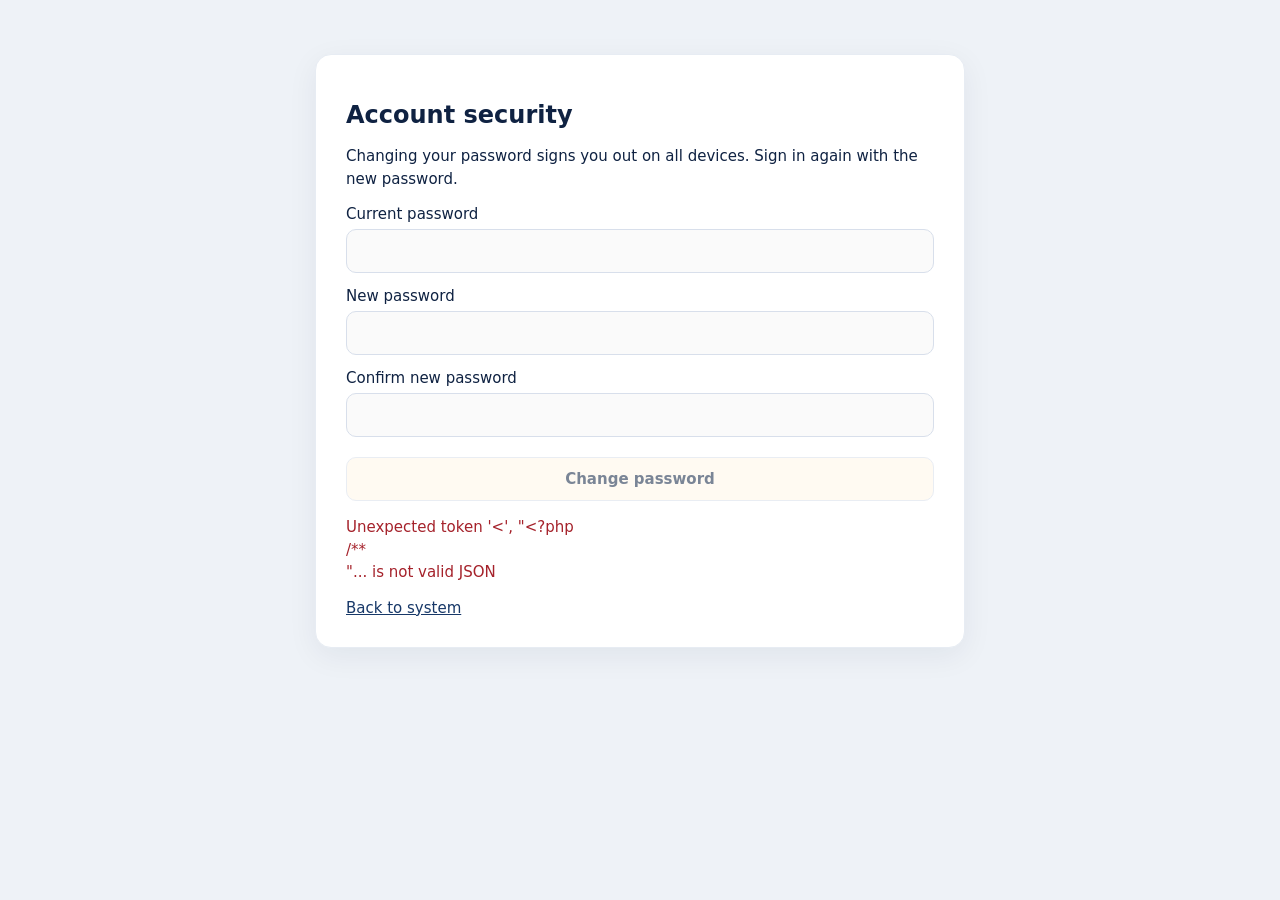
<file: php/account-security.html>
<!doctype html><html lang="en"><head><meta charset="utf-8"><meta name="viewport" content="width=device-width,initial-scale=1"><meta http-equiv="Content-Security-Policy" content="default-src 'none'; script-src 'self'; style-src 'self'; connect-src 'self'; img-src 'self' data:; base-uri 'none'; form-action 'self'"><meta name="referrer" content="no-referrer"><title>Account security - Cre8ted Travel</title><link rel="icon" href="assets/logo-icon.png"><link rel="stylesheet" href="assets/security.css?v=6b1"><script defer src="assets/vendor/qrcode-generator-2.0.4.js"></script><script defer src="security-ui.js?v=6b3"></script></head><body data-security-page="account"><main class="wide"><h1>Account security</h1><p id="identity"></p><p>Changing your password signs you out on all devices. Sign in again with the new password.</p>
<form id="passwordForm"><label>Current password<input name="current" type="password" autocomplete="current-password" required></label><label>New password<input name="next" type="password" autocomplete="new-password" minlength="8" required></label><label>Confirm new password<input name="confirm" type="password" autocomplete="new-password" minlength="8" required></label><button disabled>Change password</button></form>
<section id="mfaControls" class="divider" hidden><h2>Authenticator and recovery</h2><p id="enrollmentStatus"></p><form id="securityAction"><label>Current password<input name="password" type="password" autocomplete="current-password" required></label><label>Fresh authenticator code <span class="muted">(needed if your last verification was more than five minutes ago)</span><input name="code" inputmode="numeric" autocomplete="one-time-code" maxlength="6"></label><label>Action<select name="action"><option value="recovery_codes">Generate new recovery codes</option><option value="replace">Authorize my authenticator replacement</option><option id="adminGrantOption" value="grant" hidden>Authorize employee enrollment or recovery</option></select></label><div id="adminGrantFields" hidden><label>Employee<select name="user_id" id="mfaUser"></select></label><label>Authorization type<select name="purpose"><option value="initial">First enrollment</option><option value="reset">Lost device - revoke current authenticator and recovery codes</option></select></label></div><label>Reason / identity verification performed<input name="reason" maxlength="1000" placeholder="Explain the replacement or verified handover"></label><button>Continue</button></form><div id="handover" hidden><h2>Private authorization</h2><p>Give this authorization only to the verified person. It expires in 15 minutes. They use their own username/password on the login setup screen.</p><code id="handoverToken"></code><a href="login.html">Open authenticator setup</a></div><div id="newRecovery" hidden><h2>Save your new recovery codes</h2><p>Your old recovery codes are invalid. You have been signed out; use a fresh authenticator code to sign in again.</p><p>Each complete line below is one recovery code: four groups of eight characters. Use one full line when signing in with a recovery code.</p><textarea id="recoveryCodes" readonly rows="10" wrap="off" aria-label="Recovery codes"></textarea><a href="login.html">Sign in again</a></div></section><p id="message" class="error" role="status"></p><a id="back" href="login.html">Back to system</a></main></body></html>
</file>
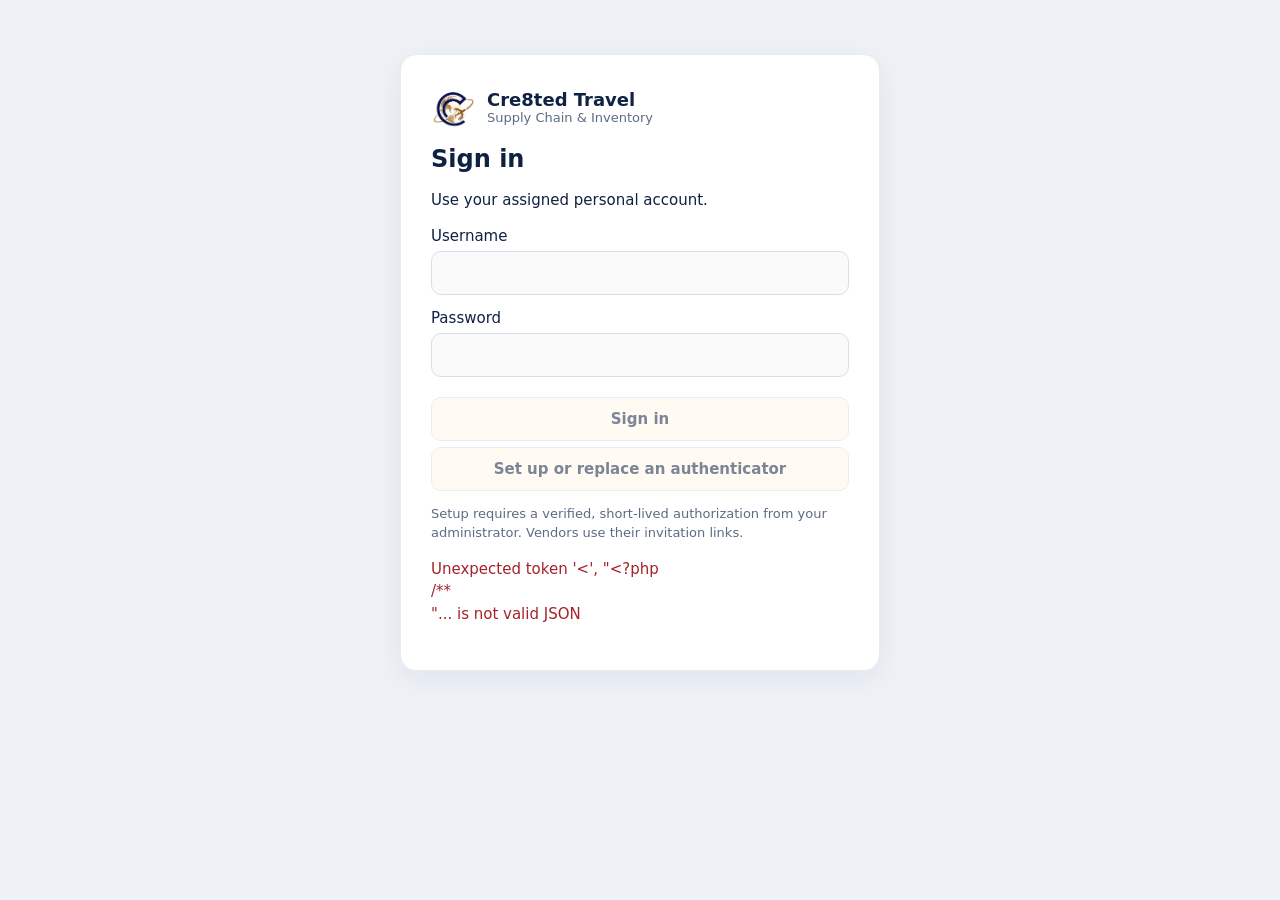
<file: php/login.html>
<!doctype html><html lang="en"><head><meta charset="utf-8"><meta name="viewport" content="width=device-width,initial-scale=1"><meta http-equiv="Content-Security-Policy" content="default-src 'none'; script-src 'self'; style-src 'self'; connect-src 'self'; img-src 'self' data:; base-uri 'none'; form-action 'self'"><meta name="referrer" content="no-referrer"><title>Sign in - Cre8ted Travel</title><link rel="icon" href="assets/logo-icon.png"><link rel="stylesheet" href="assets/security.css?v=6b1"><script defer src="assets/vendor/qrcode-generator-2.0.4.js"></script><script defer src="security-ui.js?v=6b3"></script></head><body data-security-page="login"><main><div class="brand"><img src="assets/logo-icon.png" alt=""><div><strong>Cre8ted Travel</strong><div class="muted">Supply Chain &amp; Inventory</div></div></div><h1>Sign in</h1>
<section id="credentials"><p>Use your assigned personal account.</p><form id="loginForm"><label>Username<input id="username" autocomplete="username" required></label><label>Password<input id="password" type="password" autocomplete="current-password" required></label><label id="grantLabel" hidden>Enrollment authorization<input id="grant" autocomplete="off" spellcheck="false"></label><button id="signInButton">Sign in</button></form><button id="setupToggle" type="button">Set up or replace an authenticator</button><p class="muted">Setup requires a verified, short-lived authorization from your administrator. Vendors use their invitation links.</p></section>
<section id="challenge" hidden><h2 id="challengeTitle">Authenticator verification</h2><p id="challengeHelp">Enter the current code from your authenticator app. Codes change every 30 seconds.</p><div id="setupSecret" class="secret-box" hidden><div id="qr"></div><p>Cannot scan? Enter this setup key manually:</p><code id="manualSecret"></code><p class="muted">Keep this key private. Your administrator does not need a copy.</p></div><form id="verifyForm"><label id="codeLabel">Authenticator code<input id="otp" inputmode="numeric" autocomplete="one-time-code" pattern="[0-9]{6}" maxlength="6"></label><label id="recoveryLabel" hidden>Unused recovery code<input id="recoveryCode" autocomplete="off" spellcheck="false" autocapitalize="none" placeholder="xxxxxxxx-xxxxxxxx-xxxxxxxx-xxxxxxxx" disabled></label><button>Verify</button></form><button id="recoveryToggle" type="button">Use a recovery code</button><button id="cancelLogin" type="button">Cancel and start again</button></section>
<section id="completed" hidden><h2>Authenticator connected</h2><p>Save these recovery codes somewhere safe, separate from your phone. Each works once. They are displayed only now.</p><p>Each complete line below is one recovery code: four groups of eight characters. Use one full line when signing in with a recovery code.</p><textarea id="recoveryCodes" readonly rows="10" wrap="off" aria-label="Recovery codes"></textarea><p>Sign in using the next authenticator code; the setup code has already been used.</p><a href="login.html">Continue to sign in</a></section><p id="loginError" class="error" role="alert"></p></main></body></html>
</file>
<file: php/assets/security.css>
*{box-sizing:border-box}body{font:15px system-ui,sans-serif;background:#eef2f7;color:#0f2242;margin:0;padding:24px}main{max-width:480px;margin:30px auto;background:white;border:1px solid #e7ecf3;border-radius:16px;padding:30px;box-shadow:0 8px 30px #0f224210}.wide{max-width:650px}h1{font-size:24px}h2{font-size:19px;margin-top:28px}label{display:block;margin:14px 0}input,textarea,select,button{font:inherit;width:100%;padding:12px;border:1px solid #d8dfeb;border-radius:10px;margin-top:6px}button{background:#fff7e8;font-weight:650;color:#0f2242;cursor:pointer}button:disabled{opacity:.55;cursor:wait}a{color:#173868}p{line-height:1.5}.muted{color:#5b6b85;font-size:13px}.error{color:#a5222b;white-space:pre-wrap}.hidden,[hidden]{display:none!important}.brand{display:flex;gap:12px;align-items:center}.brand img{width:44px;height:44px}.brand strong{font-size:18px}#qr img{display:block;max-width:100%;height:auto;margin:auto}code{display:block;overflow-wrap:anywhere;background:#f8fafc;padding:12px}.secret-box{border:1px solid #d8dfeb;padding:16px;border-radius:10px}textarea{min-height:170px}input[type=checkbox]{width:auto}.divider{border-top:1px solid #e7ecf3;margin-top:24px;padding-top:16px}
</file>
